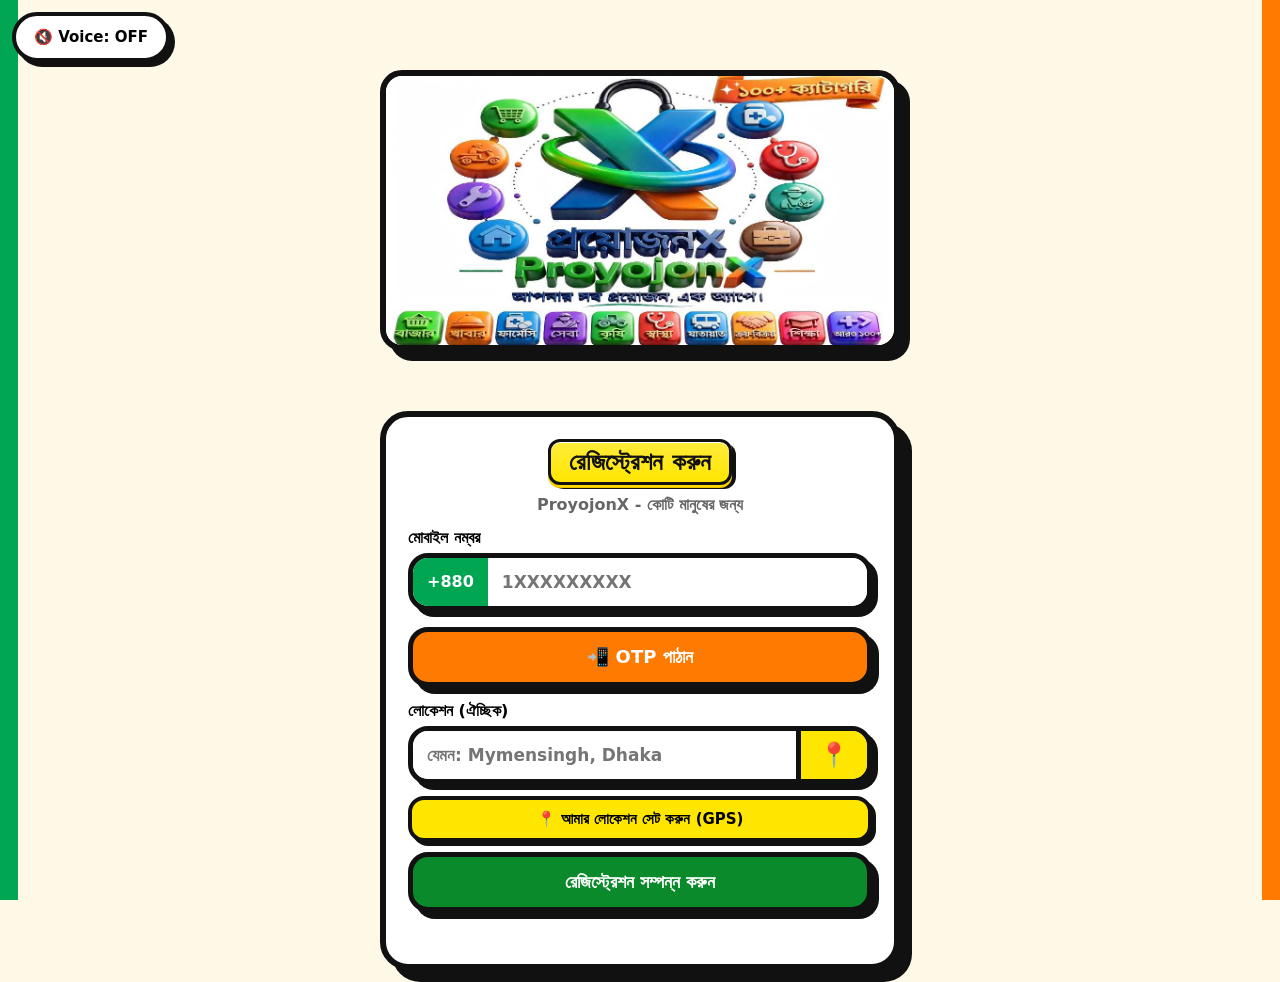
<file: registration.html>
<!DOCTYPE html>
<html lang="bn">
<head>
<meta charset="UTF-8">
<meta name="viewport" content="width=device-width,initial-scale=1,maximum-scale=1">
<title>ProyojonX - Registration</title>
<style>
*{margin:0;padding:0;box-sizing:border-box;font-family:system-ui}
body{background:#fef9e7;min-height:100vh;padding:12px;display:flex;flex-direction:column;align-items:center}
.border{position:fixed;inset:0;z-index:-1;background:#fef9e7;border-left:18px solid #00a651;border-right:18px solid #ff7a00}
.voiceBtn{position:fixed;top:12px;left:12px;z-index:9999;background:#fff;border:4px solid #111;border-radius:30px;padding:12px 18px;font-weight:900;font-size:15px;box-shadow:5px 5px 0 #111;cursor:pointer}
.card{width:95%;max-width:520px;background:#fff;border:6px solid #111;border-radius:28px;box-shadow:12px 12px 0 #111;padding:22px;margin-top:60px;z-index:1}
.hl{background:linear-gradient(180deg,#ffeb3b 0%,#ffe600 100%);color:#111;padding:6px 18px;border-radius:12px;border:3px solid #111;display:inline-block;font-weight:900;box-shadow:0 1px 0 #fff inset,0 2px 0 #ffd700,0 3px 0 #e6c200,4px 4px 0 #111}
.label{font-weight:900;margin:14px 0 6px;display:block;text-align:left}
.input3d{display:flex;border:5px solid #111;border-radius:20px;overflow:hidden;box-shadow:6px 6px 0 #111;margin-bottom:6px;background:#fff}
.pre{background:#00a651;color:#fff;padding:14px;font-weight:900;min-width:70px;display:flex;align-items:center;justify-content:center}
.input3d input{flex:1;border:0;outline:0;padding:14px;font-size:17px;font-weight:700}
.btn3d{width:100%;border:5px solid #111;border-radius:20px;padding:14px;font-size:18px;font-weight:900;box-shadow:7px 7px 0 #111;cursor:pointer;margin-top:10px}
.orange{background:#ff7a00;color:#fff}.green{background:#0a8a2a;color:#fff}.yellow{background:#ffeb3b}
.otp-boxes{display:flex;gap:8px;justify-content:center;margin:12px 0}
.otp{width:46px;height:54px;border:5px solid #111;border-radius:14px;box-shadow:4px 4px 0 #111;text-align:center;font-weight:900;font-size:20px}
.hide{display:none !important}
.msg{font-weight:900;margin-top:10px;text-align:center;min-height:20px}
.loc-small{border:0;border-left:5px solid #111;background:#ffe600;padding:0 18px;font-size:24px;font-weight:900;cursor:pointer;min-width:60px}
.loc-big{background:#ffe600;border:4px solid #111;border-radius:16px;padding:10px;font-weight:900;box-shadow:4px 4px 0 #111;cursor:pointer;width:100%;margin-top:6px;font-size:15px}
.hero img{width:100%;border-radius:22px;border:6px solid #111;box-shadow:10px 10px 0 #111;background:#fff;display:block}
</style>
</head>
<body>
<div class="border"></div>
<button id="voiceBtn" class="voiceBtn">🔇 Voice: OFF</button>
<div style="width:95%;max-width:520px;margin-top:58px;z-index:1"><div class="hero"><img src="[data-uri]"></div></div>
<div class="card">
<h2 style="text-align:center"><span class="hl">রেজিস্ট্রেশন করুন</span></h2>
<p style="text-align:center;color:#666;font-weight:700;margin:10px 0">ProyojonX - কোটি মানুষের জন্য</p>

<label class="label">মোবাইল নম্বর</label>
<div class="input3d"><div class="pre">+880</div><input id="mobile" type="tel" inputmode="numeric" maxlength="10" placeholder="1XXXXXXXXX"></div>
<button id="sendOtp" class="btn3d orange">📲 OTP পাঠান</button>

<div id="otpSec" class="hide">
<p class="label">OTP (ডেমো: 123456)</p>
<div class="otp-boxes"><input class="otp" maxlength="1"><input class="otp" maxlength="1"><input class="otp" maxlength="1"><input class="otp" maxlength="1"><input class="otp" maxlength="1"><input class="otp" maxlength="1"></div>
<button id="verifyOtp" class="btn3d yellow">OTP কনফার্ম ✅</button>
<p id="otpMsg" class="msg"></p>
</div>

<label class="label">লোকেশন (ঐচ্ছিক)</label>
<div class="input3d">
<input id="location" type="text" placeholder="যেমন: Mymensingh, Dhaka">
<button id="locBtn" class="loc-small">📍</button>
</div>
<button id="locBtnBig" class="loc-big">📍 আমার লোকেশন সেট করুন (GPS)</button>

<button id="register" class="btn3d green" disabled>রেজিস্ট্রেশন সম্পন্ন করুন</button>
<p id="msg" class="msg"></p>
</div>

<script>
let voiceOn=false, otpVerified=false, fail=0, cd=false;
let voices=[], bnVoice=null, enVoice=null;
function loadVoices(){voices=speechSynthesis.getVoices(); bnVoice=voices.find(v=>v.lang.includes('bn')); enVoice=voices.find(v=>v.lang.includes('en-US'))||voices[0];}
if('speechSynthesis' in window){loadVoices(); speechSynthesis.onvoiceschanged=loadVoices; setTimeout(loadVoices,600);}
function speak(bn,en){
 if(!voiceOn) return;
 try{ speechSynthesis.cancel(); let useBN=!!bnVoice; let u=new SpeechSynthesisUtterance(useBN?bn:en); u.rate=0.85; u.volume=1; if(useBN){u.lang='bn-BD'; u.voice=bnVoice;}else{u.lang='en-US'; if(enVoice) u.voice=enVoice;} speechSynthesis.speak(u); }catch(e){}
}
document.getElementById('voiceBtn').onclick=function(){
 voiceOn=!voiceOn; this.textContent=voiceOn?'🔊 Voice: ON':'🔇 Voice: OFF'; this.style.background=voiceOn?'#b9f06a':'#fff';
 if(navigator.vibrate) navigator.vibrate(50);
 if(voiceOn){ loadVoices(); setTimeout(()=>speak('ভয়েস চালু হয়েছে','Voice ON'),200); }else{ speechSynthesis.cancel(); }
};
const mobile=document.getElementById('mobile'), send=document.getElementById('sendOtp'), otpSec=document.getElementById('otpSec'), otps=document.querySelectorAll('.otp'), verify=document.getElementById('verifyOtp'), otpMsg=document.getElementById('otpMsg'), loc=document.getElementById('location'), locBtn=document.getElementById('locBtn'), locBtnBig=document.getElementById('locBtnBig'), reg=document.getElementById('register'), msg=document.getElementById('msg');
mobile.addEventListener('input',()=>mobile.value=mobile.value.replace(/[^0-9]/g,'').slice(0,10));
send.onclick=()=>{
 if(cd) return;
 if(!/^1[3-9][0-9]{8}$/.test(mobile.value)){msg.textContent='❌ সঠিক ১০ ডিজিট দিন';msg.style.color='red'; if(voiceOn) speak('সঠিক নম্বর দিন','Enter correct number'); return;}
 otpSec.classList.remove('hide'); msg.textContent='✅ OTP 123456 পাঠানো হলো';msg.style.color='green'; if(voiceOn) speak('ওটিপি পাঠানো হয়েছে','OTP sent'); otps[0].focus();
 cd=true; send.disabled=true; let c=30; let tm=setInterval(()=>{c--; send.textContent='আবার ('+c+'s)'; if(c<=0){clearInterval(tm); cd=false; send.disabled=false; send.textContent='📲 OTP পাঠান';}},1000);
};
otps.forEach((o,i)=>{o.addEventListener('input',()=>{if(o.value&&i<5)otps[i+1].focus();});});
verify.onclick=()=>{
 let code=[...otps].map(x=>x.value).join(''); if(code==='123456'){otpVerified=true; otpMsg.textContent='✅ ভেরিফাইড!'; otpMsg.style.color='green'; verify.disabled=true; reg.disabled=false; if(voiceOn) speak('ভেরিফাইড','Verified');}else{otpMsg.textContent='❌ ভুল!'; otpMsg.style.color='red'; if(voiceOn) speak('ভুল ওটিপি','Wrong OTP');}
};
function setLocation(){
 locBtn.textContent='⏳'; locBtnBig.textContent='⏳ লোকেশন নেওয়া হচ্ছে...';
 if(navigator.geolocation){
  navigator.geolocation.getCurrentPosition(p=>{
   loc.value=p.coords.latitude.toFixed(5)+','+p.coords.longitude.toFixed(5);
   msg.textContent='✅ GPS লোকেশন পাওয়া গেছে'; msg.style.color='green';
   locBtn.textContent='📍'; locBtnBig.textContent='✅ লোকেশন সেট হয়েছে (GPS)';
   if(voiceOn) speak('লোকেশন পাওয়া গেছে','Location found');
  },()=>{
   loc.value='Mymensingh, Bangladesh'; locBtn.textContent='📍'; locBtnBig.textContent='📍 Mymensingh সেট করা হলো';
   msg.textContent='📍 Mymensingh সেট করা হলো'; if(voiceOn) speak('ময়মনসিংহ সেট','Mymensingh set');
  },{enableHighAccuracy:true,timeout:8000});
 }else{ loc.value='Mymensingh'; locBtn.textContent='📍'; locBtnBig.textContent='📍 Mymensingh'; }
}
locBtn.onclick=setLocation;
locBtnBig.onclick=setLocation;
reg.onclick=()=>{
 if(!otpVerified){msg.textContent='❌ আগে OTP কনফার্ম করুন';msg.style.color='red'; if(voiceOn) speak('ওটিপি কনফার্ম করুন','Confirm OTP'); return;}
 msg.textContent='✅ স্বাগতম ProyojonX এ!';msg.style.color='green'; reg.textContent='সফল ✅'; reg.disabled=true;
 if(voiceOn) speak('রেজিস্ট্রেশন সফল','Registration successful');
 setTimeout(()=>location.href='index.html',1200);
};
</script>
</body>
</html>
</file>
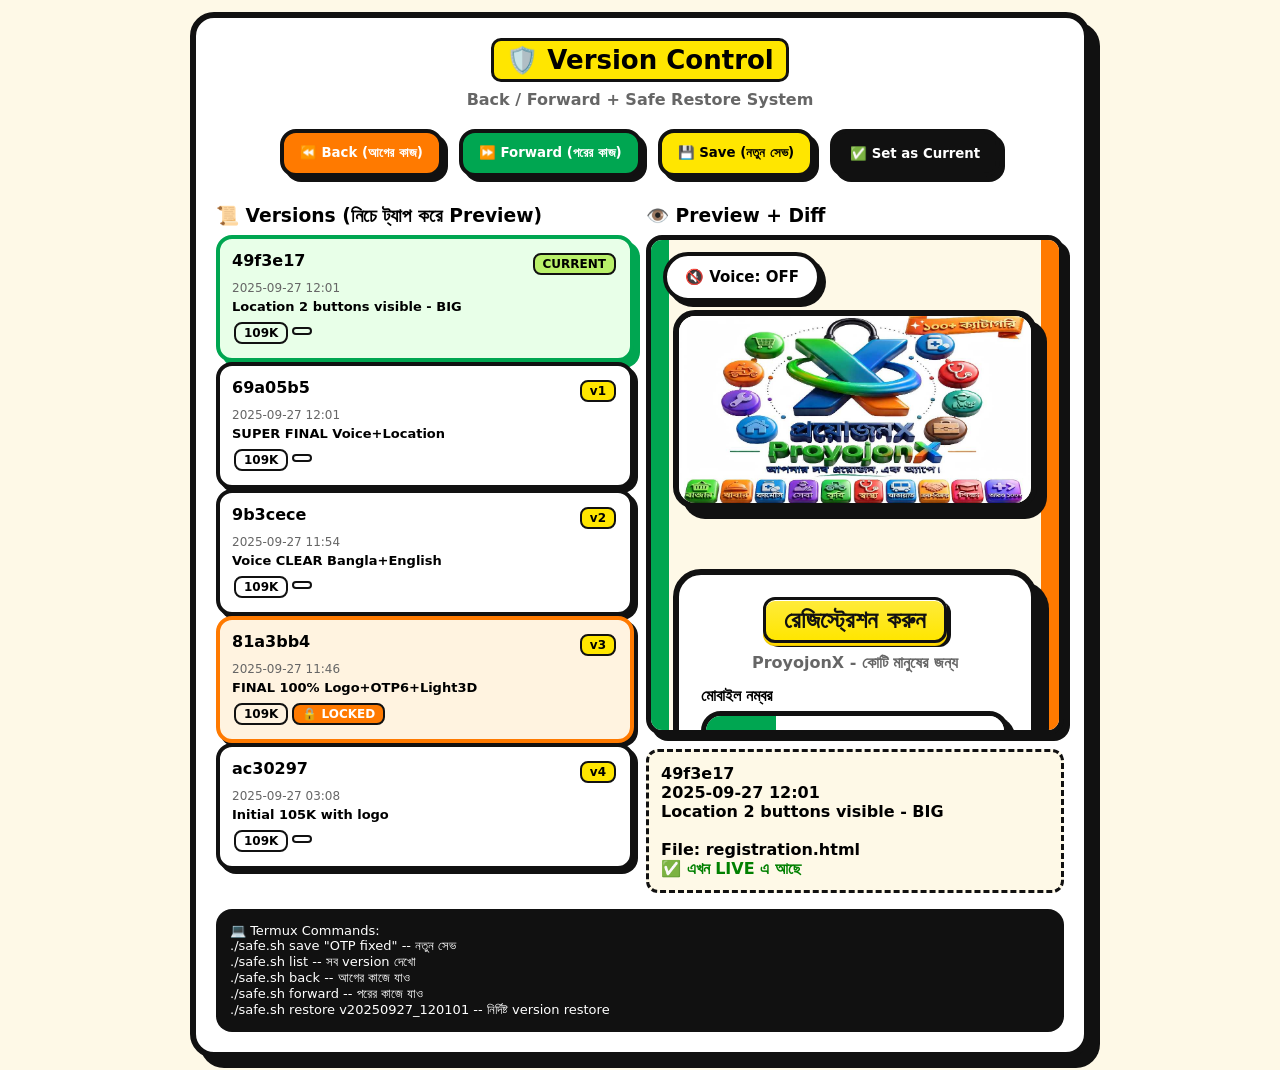
<file: version-manager.html>
<!DOCTYPE html>
<html lang="bn">
<head>
<meta charset="UTF-8">
<meta name="viewport" content="width=device-width,initial-scale=1">
<title>ProyojonX - Version Control</title>
<style>
*{margin:0;padding:0;box-sizing:border-box;font-family:system-ui}
body{background:#fef9e7;min-height:100vh;padding:12px}
.card{max-width:900px;margin:0 auto;background:#fff;border:6px solid #111;border-radius:24px;box-shadow:10px 10px 0 #111;padding:20px}
h2{font-weight:900;font-size:26px;text-align:center}
.hl{background:#ffe600;padding:4px 12px;border-radius:10px;border:3px solid #111;display:inline-block}
.btn{border:4px solid #111;border-radius:16px;padding:12px 16px;font-weight:900;cursor:pointer;box-shadow:5px 5px 0 #111;margin:4px}
.btn:active{transform:translate(2px,2px);box-shadow:3px 3px 0 #111}
.back{background:#ff7a00;color:#fff}.forward{background:#00a651;color:#fff}.save{background:#ffe600}.restore{background:#111;color:#fff}
.grid{display:grid;grid-template-columns:1fr 1fr;gap:12px;margin-top:16px}
@media(max-width:700px){.grid{grid-template-columns:1fr}}
.ver{border:4px solid #111;border-radius:16px;padding:12px;box-shadow:4px 4px 0 #111;cursor:pointer;background:#fff}
.ver.active{border-color:#00a651;background:#e8ffe8;box-shadow:6px 6px 0 #00a651}
.ver.locked{border-color:#ff7a00;background:#fff3e0}
.tag{display:inline-block;padding:2px 8px;border-radius:8px;font-size:12px;font-weight:900;border:2px solid #111;margin:2px}
iframe{width:100%;height:500px;border:5px solid #111;border-radius:16px;box-shadow:6px 6px 0 #111;background:#fff}
</style>
</head>
<body>
<div class="card">
<h2><span class="hl">🛡️ Version Control</span></h2>
<p style="text-align:center;font-weight:700;color:#666;margin:8px 0">Back / Forward + Safe Restore System</p>

<div style="display:flex;flex-wrap:wrap;justify-content:center;gap:8px;margin:16px 0">
<button class="btn back" onclick="goBack()">⏪ Back (আগের কাজ)</button>
<button class="btn forward" onclick="goForward()">⏩ Forward (পরের কাজ)</button>
<button class="btn save" onclick="saveCurrent()">💾 Save (নতুন সেভ)</button>
<button class="btn restore" onclick="restoreSelected()">✅ Set as Current</button>
</div>

<div class="grid">
<div>
<h3 style="font-weight:900;margin:8px 0">📜 Versions (নিচে ট্যাপ করে Preview)</h3>
<div id="list"></div>
</div>
<div>
<h3 style="font-weight:900;margin:8px 0">👁️ Preview + Diff</h3>
<iframe id="preview" src="registration.html"></iframe>
<div id="info" style="margin-top:10px;padding:12px;border:3px dashed #111;border-radius:12px;font-weight:700;background:#fef9e7"></div>
</div>
</div>

<div style="margin-top:16px;padding:14px;background:#111;color:#fff;border-radius:16px;font-family:monospace;font-size:13px">
<p>💻 Termux Commands:</p>
<p>./safe.sh save "OTP fixed" -- নতুন সেভ</p>
<p>./safe.sh list -- সব version দেখো</p>
<p>./safe.sh back -- আগের কাজে যাও</p>
<p>./safe.sh forward -- পরের কাজে যাও</p>
<p>./safe.sh restore v20250927_120101 -- নির্দিষ্ট version restore</p>
</div>
</div>

<script>
const versions=[
 {id:'49f3e17',time:'2025-09-27 12:01',msg:'Location 2 buttons visible - BIG',file:'registration.html',locked:false,current:true},
 {id:'69a05b5',time:'2025-09-27 12:01',msg:'SUPER FINAL Voice+Location',file:'versions/registration-FINAL-LOCKED-2025-09-27.html',locked:false,current:false},
 {id:'9b3cece',time:'2025-09-27 11:54',msg:'Voice CLEAR Bangla+English',file:'registration.html',locked:false,current:false},
 {id:'81a3bb4',time:'2025-09-27 11:46',msg:'FINAL 100% Logo+OTP6+Light3D',file:'versions/registration-FINAL-LOCKED-2025-09-27.html',locked:true,current:false},
 {id:'ac30297',time:'2025-09-27 03:08',msg:'Initial 105K with logo',file:'registration.html',locked:false,current:false},
];
let idx=0;
function render(){
 const L=document.getElementById('list');
 L.innerHTML=versions.map((v,i)=>`
  <div class="ver ${i===idx?'active':''} ${v.locked?'locked':''}" onclick="selectVer(${i})">
   <div style="display:flex;justify-content:space-between"><b>${v.id}</b><span class="tag" style="background:${v.current?'#b9f06a':'#ffe600'}">${v.current?'CURRENT':'v'+i}</span></div>
   <div style="font-size:12px;color:#666;margin:4px 0">${v.time}</div>
   <div style="font-weight:800;font-size:13px">${v.msg}</div>
   <div style="margin-top:6px"><span class="tag">109K</span><span class="tag" style="background:${v.locked?'#ff7a00;color:#fff':''}">${v.locked?'🔒 LOCKED':''}</span></div>
  </div>
 `).join('');
 selectVer(idx);
}
function selectVer(i){
 idx=i;
 document.querySelectorAll('.ver').forEach((el,j)=>el.classList.toggle('active',j===i));
 const v=versions[i];
 document.getElementById('preview').src=v.file+'?t='+Date.now();
 document.getElementById('info').innerHTML=`<b>${v.id}</b><br>${v.time}<br>${v.msg}<br><br>File: ${v.file}<br><span style="color:${v.current?'green':'#ff7a00'}">${v.current?'✅ এখন LIVE এ আছে': '⏳ Preview দেখো, ভালো লাগলে Set as Current চাপো'}</span>`;
 renderActive();
}
function renderActive(){document.querySelectorAll('.ver').forEach((el,j)=>el.classList.toggle('active',j===idx));}
function goBack(){ if(idx<versions.length-1){idx++; selectVer(idx);} else alert('আর আগের version নাই!'); }
function goForward(){ if(idx>0){idx--; selectVer(idx);} else alert('এটাই latest!'); }
function saveCurrent(){ const m=prompt('এই version এর নাম দাও (যেমন: Dashboard added)'); if(m){ versions.unshift({id:'NEW_'+Date.now(),time:new Date().toLocaleString(),msg:m,file:'registration.html',locked:false,current:true}); idx=0; render(); alert('✅ Saved! এখন Termux এ ./safe.sh save "'+m+'" দাও'); } }
function restoreSelected(){ const v=versions[idx]; if(confirm('এইটা কি CURRENT হিসেবে সেট করবে?\n'+v.msg)){ alert('✅ Termux এ করো:\ncp versions/'+v.id+'.html ./registration.html\ngit add . && git commit -m "Restore '+v.id+'" && git push'); } }
render();
</script>
</body>
</html>
</file>
